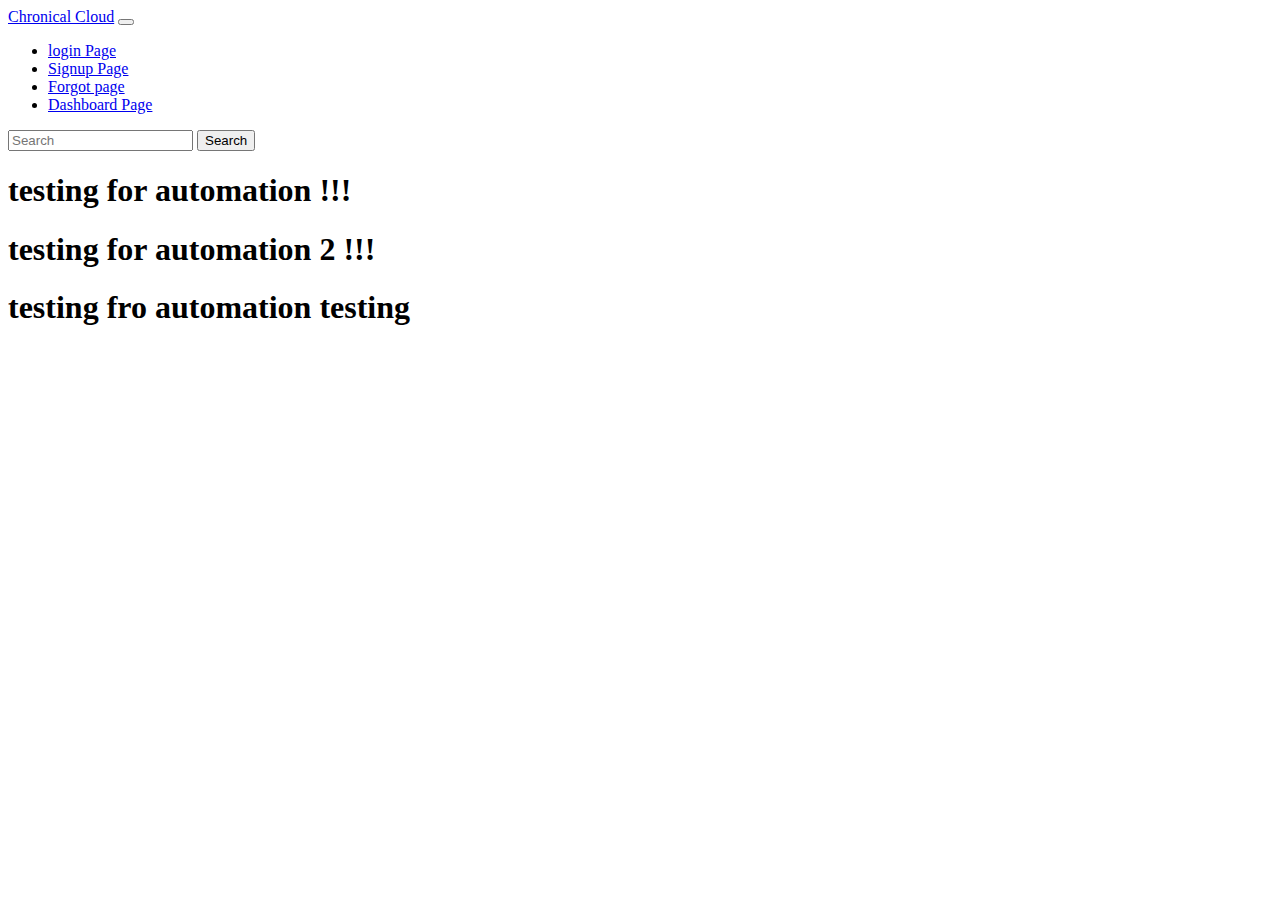
<file: index.html>
<!doctype html>
<html lang="en">
  <head>
    <meta charset="utf-8">
    <meta name="viewport" content="width=device-width, initial-scale=1">
    <title>Bootstrap demo</title>
    <link href="https://cdn.jsdelivr.net/npm/bootstrap@5.3.0-alpha2/dist/css/bootstrap.min.css" rel="stylesheet" integrity="sha384-aFq/bzH65dt+w6FI2ooMVUpc+21e0SRygnTpmBvdBgSdnuTN7QbdgL+OapgHtvPp" crossorigin="anonymous">
  </head>
  <body>
    <nav class="navbar navbar-expand-lg bg-body-tertiary">
        <div class="container-fluid">
          <a class="navbar-brand " href="#">Chronical Cloud</a>
          <button class="navbar-toggler" type="button" data-bs-toggle="collapse" data-bs-target="#navbarSupportedContent" aria-controls="navbarSupportedContent" aria-expanded="false" aria-label="Toggle navigation">
            <span class="navbar-toggler-icon"></span>
          </button>
          <div class="collapse navbar-collapse" id="navbarSupportedContent">
            <ul class="navbar-nav me-auto mb-2 mb-lg-0">
              <li class="nav-item">
                <a class="nav-link active" aria-current="page" href="login.html">login Page</a>
              </li>
              <li class="nav-item">
                <a class="nav-link" href="signup.html">Signup Page</a>
              </li>
              <li class="nav-item">
                <a class="nav-link" href="forgot.html">Forgot page</a>
              </li>
              <li class="nav-item">
                <a class="nav-link" href="dashboard.html">Dashboard Page</a>
              </li>
             
            </ul>
            <form class="d-flex" role="search">
              <input class="form-control me-2" type="search" placeholder="Search" aria-label="Search">
              <button class="btn btn-outline-success" type="submit">Search</button>
            </form>
          </div>
        </div>
      </nav>

      <h1>testing for automation !!!</h1>
      <h1>testing for automation 2 !!!</h1>
      <h1>testing fro automation testing</h1>

    
    <script src="https://cdn.jsdelivr.net/npm/bootstrap@5.3.0-alpha2/dist/js/bootstrap.bundle.min.js" integrity="sha384-qKXV1j0HvMUeCBQ+QVp7JcfGl760yU08IQ+GpUo5hlbpg51QRiuqHAJz8+BrxE/N" crossorigin="anonymous"></script>
  </body>
</html>
</file>
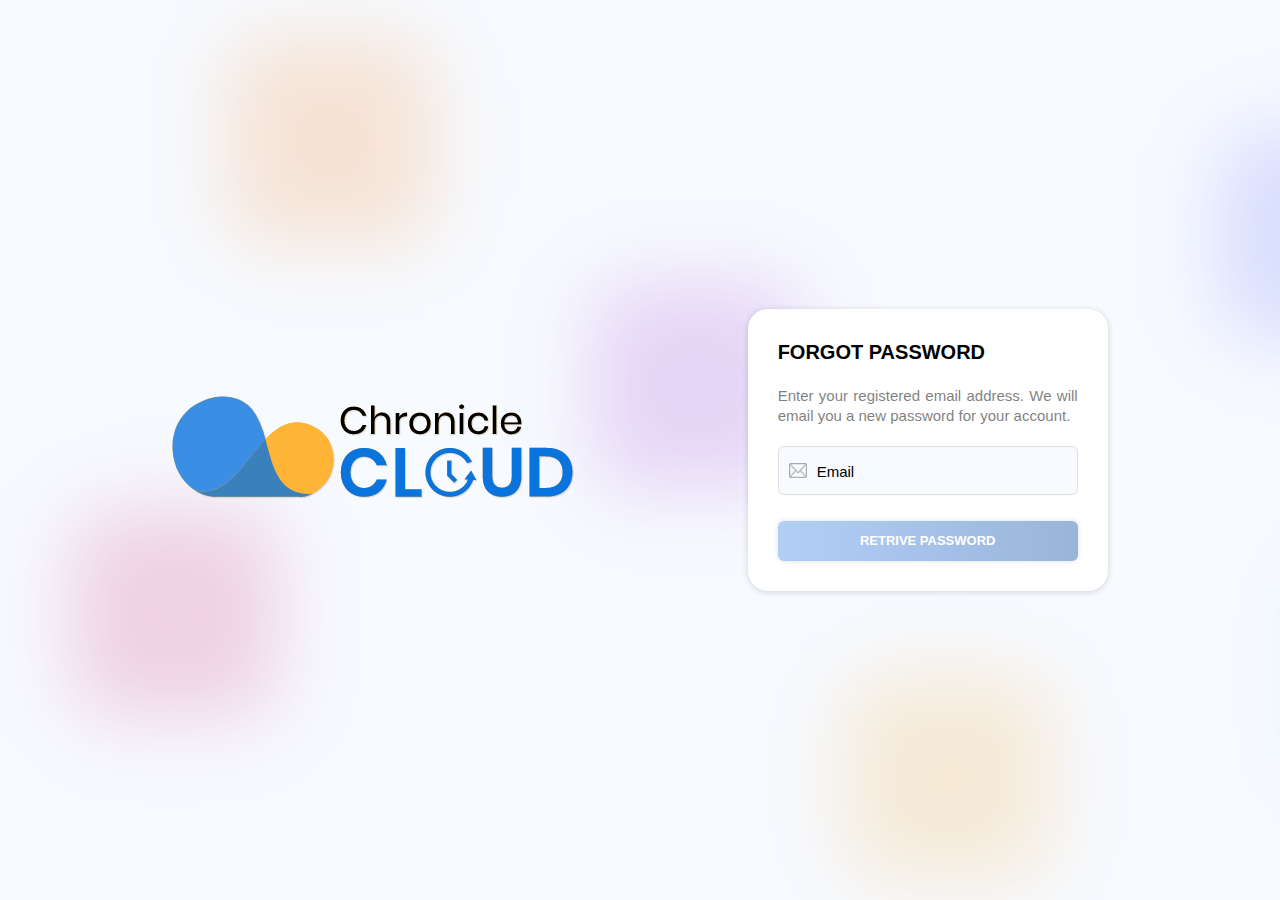
<file: forgot.html>
<!DOCTYPE html>
<html lang="en">
<head>
    <meta charset="UTF-8">
    <meta http-equiv="X-UA-Compatible" content="IE=edge">
    <meta name="viewport" content="width=device-width, initial-scale=1.0">
    <title>ForgotPassword</title>
    <link rel="stylesheet" href="forgot.css">
</head>
<body>
    <div class="main-content-forgot">
        <div class="logo-div"> 
            <img class="logo" src="assets/Logo.png" alt="">
        </div>
        <div class="form-box">
            <form class="form-div" action="testing.html" id="form" method="post" onsubmit="">
               <div class="heading-div">
                    FORGOT PASSWORD
                </div>
                <div class="content-div">
                    Enter your registered email address. We will email you a new password for your account.
                </div>
                <div class="email-main-div">
                    <div class="input-main">
                        <img class="email-img" src="assets/email.png" alt="">
                        <input class="input-div " type="text" id="email"  placeholder=" " onchange="changePass()">
                        <label class="email-label" for="email">Email</label>
                    </div>
                    <div class="error-div">
                        <span class="error"></span>
                    </div>
                </div>
                <div class="button-div-main">
                    <button class="button-div" type="submit" id="submit-button" disabled> RETRIVE PASSWORD</button>
                </div>

            </form>
        </div>
    </div>

    <script src="forgot.js">

    </script>
</body>
</html>
</file>
<file: forgot.css>
*{
    margin: 0px;
    padding: 0px;
    box-sizing: border-box;
    font-family: sans-serif;
}

body{
    background: url('assets/Bg.png') no-repeat;
    background-size: cover;
    

}
.main-content-forgot{
    display:flex;
    height: 100vh;
    justify-content: space-evenly;
    align-items: center;
}

.form-box{
    text-align: justify;
    width: 360px;
}

.form-div{
    background: #FFFFFF 0% 0% no-repeat padding-box;
    box-shadow: 0px 1px 6px #00000029;
    border-radius: 20px;
    opacity: 1;
    padding: 10px;

}



.heading-div{
    text-align: left;
    font: normal normal bold 20px/27px sans-serif;
    letter-spacing: 0px;
    color: #000000;
    text-transform: uppercase;
    opacity: 1;
    margin: 20px;
}

.content-div{
    font: normal normal normal 15px/20px sans-serif;
    letter-spacing: 0px;
    color: #000000;
    opacity: 0.5;
    margin: 20px;
}

input{
    border: none;
    outline: none;
    background-color: transparent;
}

.email-main-div{
    margin: 20px;
    height: 50px;
    margin-bottom: 25px;
}

.input-main{
    display:flex;
    
    background: #F7FAFF 0% 0% no-repeat padding-box;
    border: 1px solid #DDDDDD;
    border-radius: 6px;
    opacity: 1;
    position: relative;
    max-width: 100%;
}


.input-div{
    width: 87%;
    padding-top:4px ;
    display: inline-block;
    padding-top: 15px;
    
}

.input-main label{
    color: #000000;
    position: absolute;
    top: 16px;
    left: 38px;
    font-size: 15px;
    pointer-events: none;
}

.input-div:focus{
    border-bottom: 1px solid #386CB5;
    border-width: 10%;
    text-decoration: none;
}

.input-div:focus+.email-label{
    line-height: 10px;
    font-size: 12px;
    font-weight: bold;
    top:7px;
    color: #222222;
    opacity: 0.5;
  }



.input-div:not(:placeholder-shown)+.email-label{
    line-height: 10px;
    font-size: 12px;
    font-weight: bold;
    top:7px;
    color: #222222;
    opacity: 0.5;
    
  }
.email-img{
    width: 13%;
    height: auto;
    padding: 16px 10px;
}


.button-div-main{
    /* width: 100%; */
    height: 40px;
    margin: 20px;
    margin-top:10px ;
}

.button-div{
    background: transparent linear-gradient(270deg, #386CB5 0%, #669FED 100%) 0% 0% no-repeat padding-box;
    box-shadow: 0px 0px 5px #386CB566;
    border-radius: 6px;
    opacity: .5;
    font: normal normal 600 13px/18px  Sans-serif;
    letter-spacing: 0px;
    color: #FFFFFF;
    text-transform: uppercase;
    border: none;
   width: 100%;
   height: 40px;
    
   
}

@media screen and (max-width: 750px) {

    .main-content-forgot{
        flex-direction: column;
        
    }

    .logo{
        width: 250px;
        
    }
    
    .form-box{
        width: 340px;
    }

}



.error{
    color: red;
    font-size: x-small;
}
</file>
